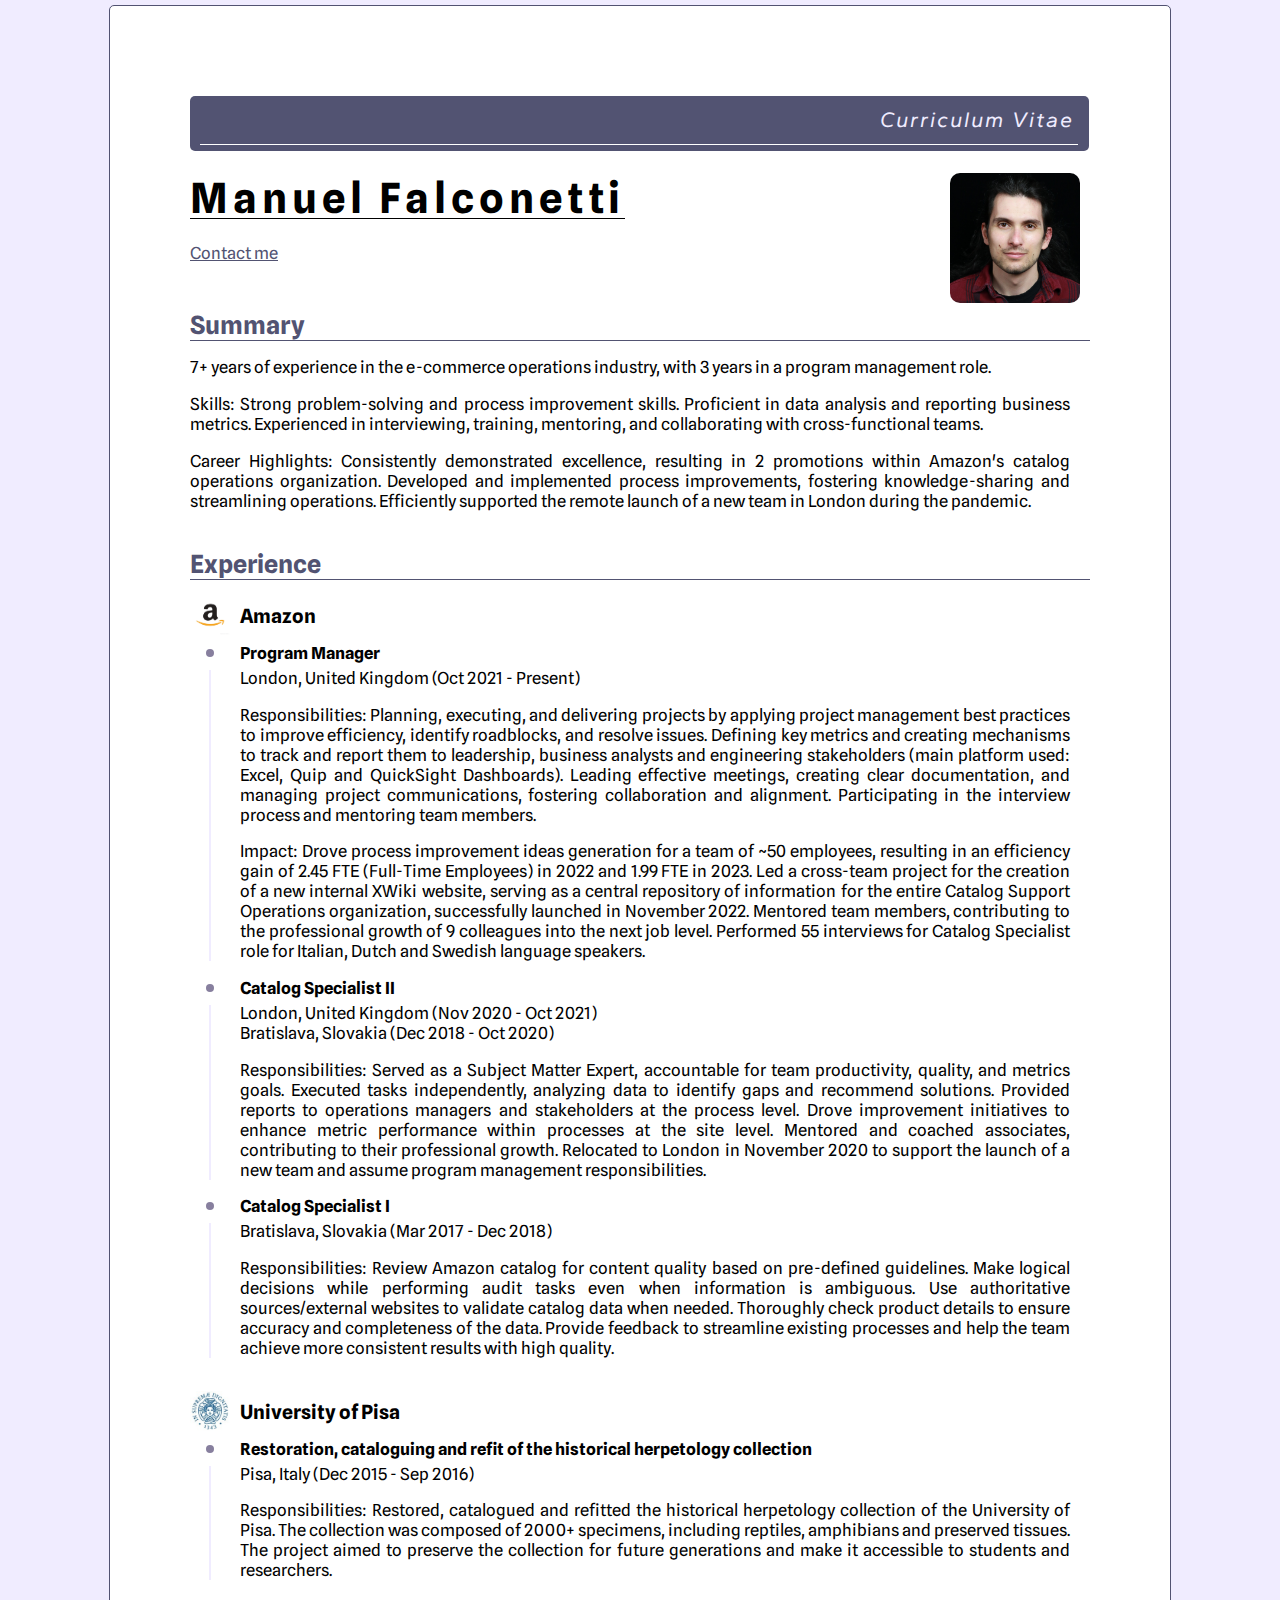
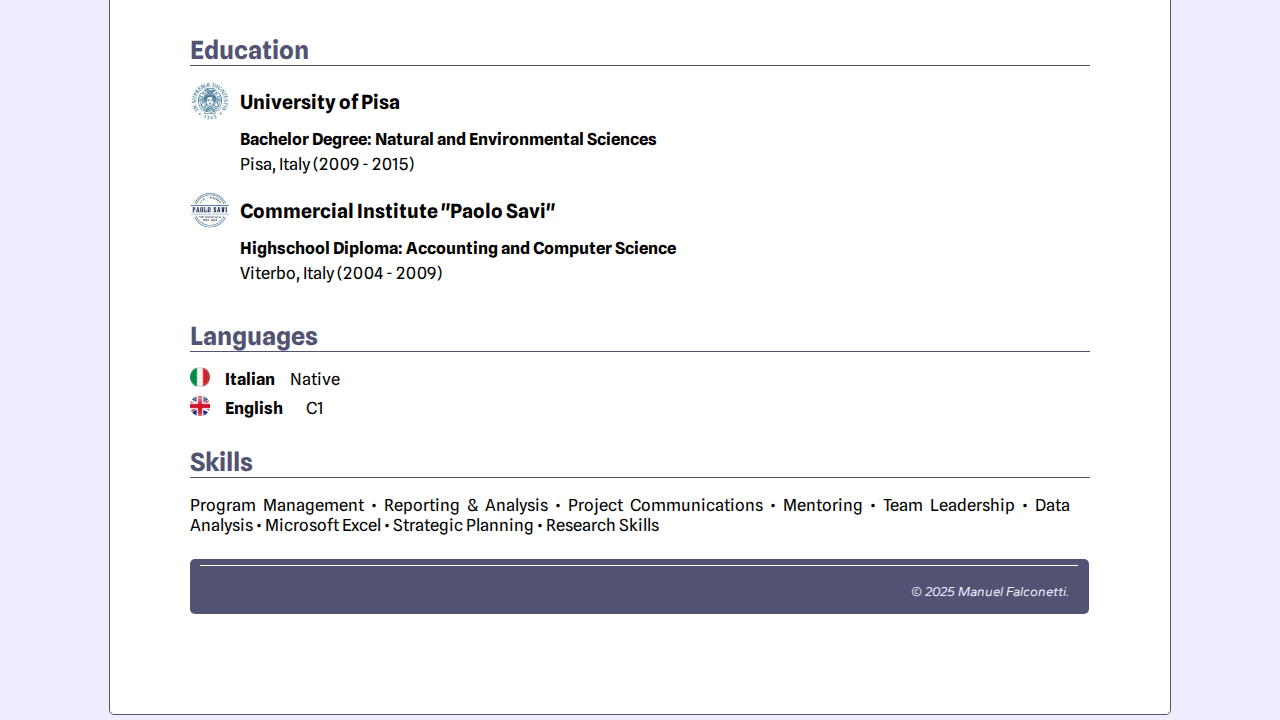
<file: index.html>
<!DOCTYPE html>
<html lang="en">
  <head>
    <meta charset="UTF-8" />
    <meta name="viewport" content="width=device-width, initial-scale=1.0" />
    <title>My Resume</title>
    <link rel="stylesheet" href="./styles/style.css" />
    <link rel="stylesheet" href="./styles/style-media.css" />
    <link rel="preconnect" href="https://fonts.googleapis.com" />
    <link rel="preconnect" href="https://fonts.gstatic.com" crossorigin />
    <link
      href="https://fonts.googleapis.com/css2?family=Gantari:ital,wght@0,100..900;1,100..900&family=Spline+Sans:wght@300..700&display=swap"
      rel="stylesheet"
    />
  </head>
  <body>
    <header class="header-and-footer">
      <div>Curriculum Vitae</div>
      <hr />
    </header>
    <main>
      <hr />
      <div class="container-top">
        <div>
          <h1>Manuel Falconetti</h1>
          <a href="./public/contact.html">Contact me</a>
        </div>
        <img
          class="badge-pic"
          src="./assets/images/BadgePic.jpeg"
          alt="Manuel Falconetti's profile picture"
        />
      </div>

      <hr />

      <div class="container-summary">
        <h2>Summary</h2>
        <p>
          7+ years of experience in the e-commerce operations industry, with 3
          years in a program management role.
        </p>
        <p>
          Skills: Strong problem-solving and process improvement skills.
          Proficient in data analysis and reporting business metrics.
          Experienced in interviewing, training, mentoring, and collaborating
          with cross-functional teams.
        </p>
        <p>
          Career Highlights: Consistently demonstrated excellence, resulting in
          2 promotions within Amazon's catalog operations organization.
          Developed and implemented process improvements, fostering
          knowledge-sharing and streamlining operations. Efficiently supported
          the remote launch of a new team in London during the pandemic.
        </p>
      </div>

      <hr />

      <div class="container-experience">
        <h2>Experience</h2>
        <div class="table-box">
          <div class="table-logo">
            <img src="./assets/images/amazon_logo.jpg" alt="Amazon logo" />
          </div>
          <div class="table-text">
            <h3>Amazon</h3>
            <div class="list">
              <div class="dot"></div>
              <h4>Program Manager</h4>
            </div>
            <div class="list">
              <div class="line"></div>
              <div>London, United Kingdom (Oct 2021 - Present)</div>
              <p>
                Responsibilities: Planning, executing, and delivering projects
                by applying project management best practices to improve
                efficiency, identify roadblocks, and resolve issues. Defining
                key metrics and creating mechanisms to track and report them to
                leadership, business analysts and engineering stakeholders (main
                platform used: Excel, Quip and QuickSight Dashboards). Leading
                effective meetings, creating clear documentation, and managing
                project communications, fostering collaboration and alignment.
                Participating in the interview process and mentoring team
                members.
              </p>
              <p>
                Impact: Drove process improvement ideas generation for a team of
                ~50 employees, resulting in an efficiency gain of 2.45 FTE
                (Full-Time Employees) in 2022 and 1.99 FTE in 2023. Led a
                cross-team project for the creation of a new internal XWiki
                website, serving as a central repository of information for the
                entire Catalog Support Operations organization, successfully
                launched in November 2022. Mentored team members, contributing
                to the professional growth of 9 colleagues into the next job
                level. Performed 55 interviews for Catalog Specialist role for
                Italian, Dutch and Swedish language speakers.
              </p>
            </div>
            <div class="list">
              <div class="dot"></div>
              <h4>Catalog Specialist II</h4>
            </div>
            <div class="list">
              <div class="line"></div>
              <div>
                London, United Kingdom (Nov 2020 - Oct 2021) <br />
                Bratislava, Slovakia (Dec 2018 - Oct 2020)
              </div>
              <p>
                Responsibilities: Served as a Subject Matter Expert, accountable
                for team productivity, quality, and metrics goals. Executed
                tasks independently, analyzing data to identify gaps and
                recommend solutions. Provided reports to operations managers and
                stakeholders at the process level. Drove improvement initiatives
                to enhance metric performance within processes at the site
                level. Mentored and coached associates, contributing to their
                professional growth. Relocated to London in November 2020 to
                support the launch of a new team and assume program management
                responsibilities.
              </p>
            </div>
            <div class="list">
              <div class="dot"></div>
              <h4>Catalog Specialist I</h4>
            </div>
            <div class="list">
              <div class="line"></div>
              <div>Bratislava, Slovakia (Mar 2017 - Dec 2018)</div>
              <p>
                Responsibilities: Review Amazon catalog for content quality
                based on pre-defined guidelines. Make logical decisions while
                performing audit tasks even when information is ambiguous. Use
                authoritative sources/external websites to validate catalog data
                when needed. Thoroughly check product details to ensure accuracy
                and completeness of the data. Provide feedback to streamline
                existing processes and help the team achieve more consistent
                results with high quality.
              </p>
            </div>
          </div>
        </div>
        <div class="table-box">
          <div class="table-logo">
            <img src="./assets/images/unipisa_logo.jpg" alt="Unipisa logo" />
          </div>
          <div>
            <h3>University of Pisa</h3>
            <div class="list">
              <div class="dot"></div>
              <h4>
                Restoration, cataloguing and refit of the historical herpetology
                collection
              </h4>
            </div>
            <div class="list">
              <div class="line"></div>
              <div>Pisa, Italy (Dec 2015 - Sep 2016)</div>
              <p>
                Responsibilities: Restored, catalogued and refitted the
                historical herpetology collection of the University of Pisa. The
                collection was composed of 2000+ specimens, including reptiles,
                amphibians and preserved tissues. The project aimed to preserve
                the collection for future generations and make it accessible to
                students and researchers.
              </p>
            </div>
          </div>
        </div>
      </div>

      <hr />

      <div class="container-education">
        <h2>Education</h2>
        <div class="table-box">
          <div class="table-logo">
            <img src="./assets/images/unipisa_logo.jpg" alt="Unipisa logo" />
          </div>
          <div>
            <h3>University of Pisa</h3>
            <h4>Bachelor Degree: Natural and Environmental Sciences</h4>
            <div>Pisa, Italy (2009 - 2015)</div>
          </div>
        </div>

        <div class="table-box">
          <div class="table-logo">
            <img src="./assets/images/psavi_logo.jpg" alt="Psavi logo" />
          </div>
          <div>
            <h3>Commercial Institute "Paolo Savi"</h3>
            <h4>Highschool Diploma: Accounting and Computer Science</h4>
            <div>Viterbo, Italy (2004 - 2009)</div>
          </div>
        </div>
      </div>

      <hr />

      <div class="container-languages">
        <h2>Languages</h2>
        <div class="table-box languages">
          <div>
            <img
              src="./assets/images/italian_flag.jpg"
              alt="Italian flag"
              height="20"
            />
          </div>
          <div class="language-name"><b>Italian</b></div>
          <div class="language-level">Native</div>
        </div>
        <div class="table-box languages">
          <div>
            <img
              src="./assets/images/uk_flag.jpg"
              alt="British flag"
              height="20"
            />
          </div>
          <div class="language-name"><b>English</b></div>
          <div class="language-level">C1</div>
        </div>
      </div>

      <hr />

      <div class="container-skills">
        <h2>Skills</h2>
        <p>
          Program Management • Reporting & Analysis • Project Communications •
          Mentoring • Team Leadership • Data Analysis • Microsoft Excel •
          Strategic Planning • Research Skills
        </p>
      </div>

      <hr />
    </main>
    <footer class="header-and-footer foot">
      <hr />
      <div>© 2025 Manuel Falconetti.</div>
    </footer>
  </body>
</html>
</file>
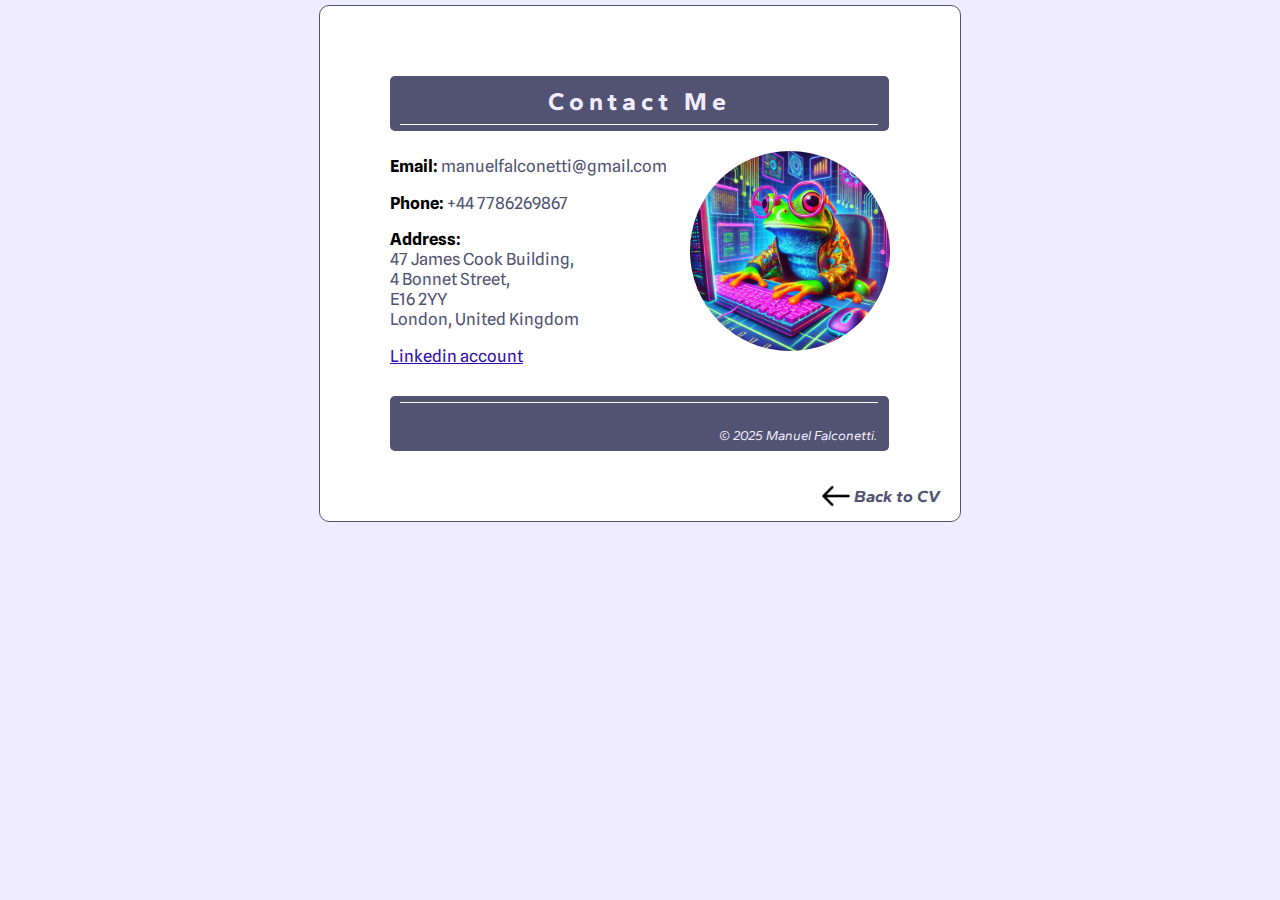
<file: public/contact.html>
<!DOCTYPE html>
<html lang="en">
  <head>
    <meta charset="UTF-8" />
    <meta name="viewport" content="width=device-width, initial-scale=1.0" />
    <title>Contact Me</title>
    <link rel="stylesheet" href="../styles/style.css" />
    <link rel="stylesheet" href="../styles/contact-style.css" />
    <link rel="preconnect" href="https://fonts.googleapis.com" />
    <link rel="preconnect" href="https://fonts.gstatic.com" crossorigin />
    <link
      href="https://fonts.googleapis.com/css2?family=Gantari:ital,wght@0,100..900;1,100..900&family=Spline+Sans:wght@300..700&display=swap"
      rel="stylesheet"
    />
  </head>
  <body class="contact-body">
    <header class="header-and-footer">
      <h1>Contact Me</h1>
      <hr />
    </header>

    <main>
      <div class="contact-main">
        <div class="box info">
          <p>
            <b>Email:</b>
            <a href="mailto:manuelfalconetti@gmail.com"
              >manuelfalconetti@gmail.com</a
            >
          </p>
          <p><b>Phone:</b> <a href="tel:+447786269867">+44 7786269867</a></p>
          <p>
            <b>Address: </b><br />
            <a href="https://maps.app.goo.gl/18BFbE7W3CbizU2J7"
              >47 James Cook Building, <br />
              4 Bonnet Street, <br />
              E16 2YY <br />
              London, United Kingdom</a
            >
          </p>
          <p>
            <a
              id="linkedin-link"
              href="https://www.linkedin.com/in/manuel-falconetti-577192139/"
              >Linkedin account</a
            >
          </p>
        </div>
        <div class="box image">
          <img
            src="../assets/images/frog.png"
            alt="a cyberpunk frog coding on a pc"
          />
        </div>
      </div>
      <hr />
    </main>

    <footer class="header-and-footer">
      <hr class="footer-hr" />
      <div class="footer-text">© 2025 Manuel Falconetti.</div>
    </footer>
    <div class="back-button">
      <a href="../index.html"
        ><img
          src="../assets/images/back_button1.png"
          alt="back button"
          height="30"
        />
        Back to CV</a
      >
    </div>
  </body>
</html>
</file>
<file: styles/style.css>
html {
  background-color: #f0ecff;
  font-family: "Spline Sans", sans-serif;
  font-size: 12.5pt;
}

body {
  width: 900px;
  background-color: #fff;
  margin: 5px auto;
  padding: 90px 80px 100px 80px;
  border: 1px solid #525372;
  border-radius: 5px;
}

.header-and-footer {
  background-color: #525372;
  color: #f0ecff;
  width: calc(100% - 21px);
  height: 35px;
  padding: 10px;
  border-radius: 5px;
  font-style: italic;
  font-family: "Gantari", sans-serif;
  text-align: right;
  position: relative;
}

header div {
  font-size: 1.3rem;
  letter-spacing: 2px;
  position: absolute;
  top: 10px;
  right: 15px;
}

footer div {
  font-size: 0.8rem;
  position: absolute;
  bottom: 15px;
  right: 20px;
}

header hr {
  width: calc(100% - 21px);
  position: absolute;
  bottom: 0px;
}

footer hr {
  width: calc(100% - 21px);
  position: absolute;
  top: 0px;
}

hr {
  height: 1px;
  background-color: #fff;
  border: 0;
  margin: 6px 0;
}

.container-top {
  position: relative;
  margin: 15px 0 25px;
}

.badge-pic {
  width: 130px;
  height: 130px;
  border-radius: 10px;
  position: absolute;
  top: 0;
  right: 10px;
}

h1 {
  font-size: 2.5rem;
  letter-spacing: 5px;
  text-decoration: underline 1px;
  text-underline-offset: 5px;
  margin-top: 0px;
  margin-bottom: 20px;
}

h2 {
  color: #525372;
  border-bottom: 1px solid #525372;
  margin-bottom: 15px;
}

h3 {
  margin: 9px 0 15px;
}

h4 {
  margin-top: 5px;
  margin-bottom: 5px;
}

p {
  text-align: justify;
  padding-right: 20px;
}

a {
  color: #525372;
}

.table-box {
  display: flex;
  margin-bottom: 16px;
}

.table-logo {
  margin-right: 10px;
  justify-content: center;
  text-align: center;
  /* border: 1px solid #adaab6; */
}

.table-logo img {
  width: 40px;
  height: 40px;
}

.list {
  position: relative;
}

.dot {
  width: 8px;
  height: 8px;
  background-color: #877f9e;
  border-radius: 50%;
  position: absolute;
  top: 6px;
  left: -34.5px;
}

.line {
  width: 2px;
  height: calc(100% - 2px);
  background-color: #f0ecff;
  position: absolute;
  top: 2px;
  left: -31px;
}

#languages {
  display: flex;
  flex-wrap: wrap;
  justify-content: left;
}

.languages {
  margin-bottom: 5px;
  align-items: center;
}

.languages img {
  width: 20px;
  height: 20px;
}

.language-name {
  width: 60px;
  margin-left: 15px;
}

.language-level {
  width: 60px;
  text-align: center;
}
</file>
<file: styles/style-media.css>
/* MEDIA QUERIES */

@media (max-width: 1100px) {
  body {
    width: auto;
    min-width: 680px;
    margin: 5px;
  }
}

@media (max-width: 850px) {
  body {
    width: auto;
    min-width: 680px;
    margin: 0;
    border-radius: 0;
  }
}

@media (max-width: 430px) {
  html {
    font-size: 8pt;
  }

  body {
    width: auto;
    min-width: 330px;
    margin: 0;
    padding: 10px;
    border-radius: 0;
  }

  .header-and-footer {
    width: calc(100% - 20px);
    height: 50px;
    border-radius: 10px;
  }

  .foot {
    height: 20px;
  }

  footer div {
    bottom: 8px;
    right: 12px;
  }

  .container-top {
    display: flex;
    justify-content: flex-end;
    margin: 5px 0 5px;
  }

  .container-top > div {
    text-align: right;
    width: 70%;
    padding-right: 5px;
  }

  .badge-pic {
    width: 100px;
    height: 100px;
    border: 3px solid #fff;
    border-radius: 50%;
    position: absolute;
    top: -65px;
    left: 9.4px;
  }

  h1 {
    font-size: 1.9rem;
    letter-spacing: 2.5px;
    margin-bottom: 10px;
  }

  p {
    margin: 5px 0;
    padding-right: 5px;
  }

  .table-logo img {
    width: 30px;
    height: 30px;
  }

  .dot {
    top: 2px;
    left: -29.5px;
  }

  .line {
    height: calc(100% - 4px);
    left: -26px;
  }

  .languages img {
    width: 15px;
    height: 15px;
  }

  .language-name {
    width: 40px;
    margin-left: 10px;
  }

  .language-level {
    width: 40px;
  }
}
</file>
<file: styles/contact-style.css>
/* CONTACT-PAGE STYLE */

.contact-body {
  width: 500px;
  padding: 70px;
  position: relative;
  border-radius: 10px;
}

.contact-body h1 {
  text-align: center;
  text-decoration: none;
  font-size: 1.5rem;
  font-style: normal;
  margin: 0;
}

.contact-main {
  margin-top: 20px;
  position: relative;
}

.box {
  display: inline-block;
}

.info {
  width: 60%;
}

.info p {
  margin-top: 5px;
}

.info a {
  text-decoration: none;
}

#linkedin-link {
  color: #2d0ea9;
  text-decoration: underline;
}

.image {
  width: 40%;
  text-align: right;
  position: absolute;
  right: 0;
}

.image img {
  max-width: 200px;
  border-radius: 100px;
}

.back-button {
  width: 140px;
  height: 30px;
  text-align: right;
  font-family: "Gantari", sans-serif;
  font-weight: 700;
  font-style: italic;
  position: absolute;
  bottom: 10px;
  right: 10px;
}

.back-button a {
  width: 140px;
  height: 30px;
  text-decoration: none;
  display: flex;
  flex-direction: column;
  justify-content: center;
  flex-wrap: wrap;
  align-content: center;
}

.back-button img {
  margin-right: 3px;
}

footer div {
  bottom: 8px;
  right: 12px;
}

/* CONTACT-PAGE MEDIA QUERIES */

@media (max-width: 650px) {
  .contact-body {
    width: 350px;
    padding: 10px 10px 50px 10px;
  }

  .info {
    width: 90%;
  }

  .image {
    width: 10%;
    height: 100%;
  }

  .image img {
    /* display: none; */
    max-width: 140px;
    margin-bottom: 16px;
    position: absolute;
    right: 0;
    bottom: 0;
  }
}
</file>
